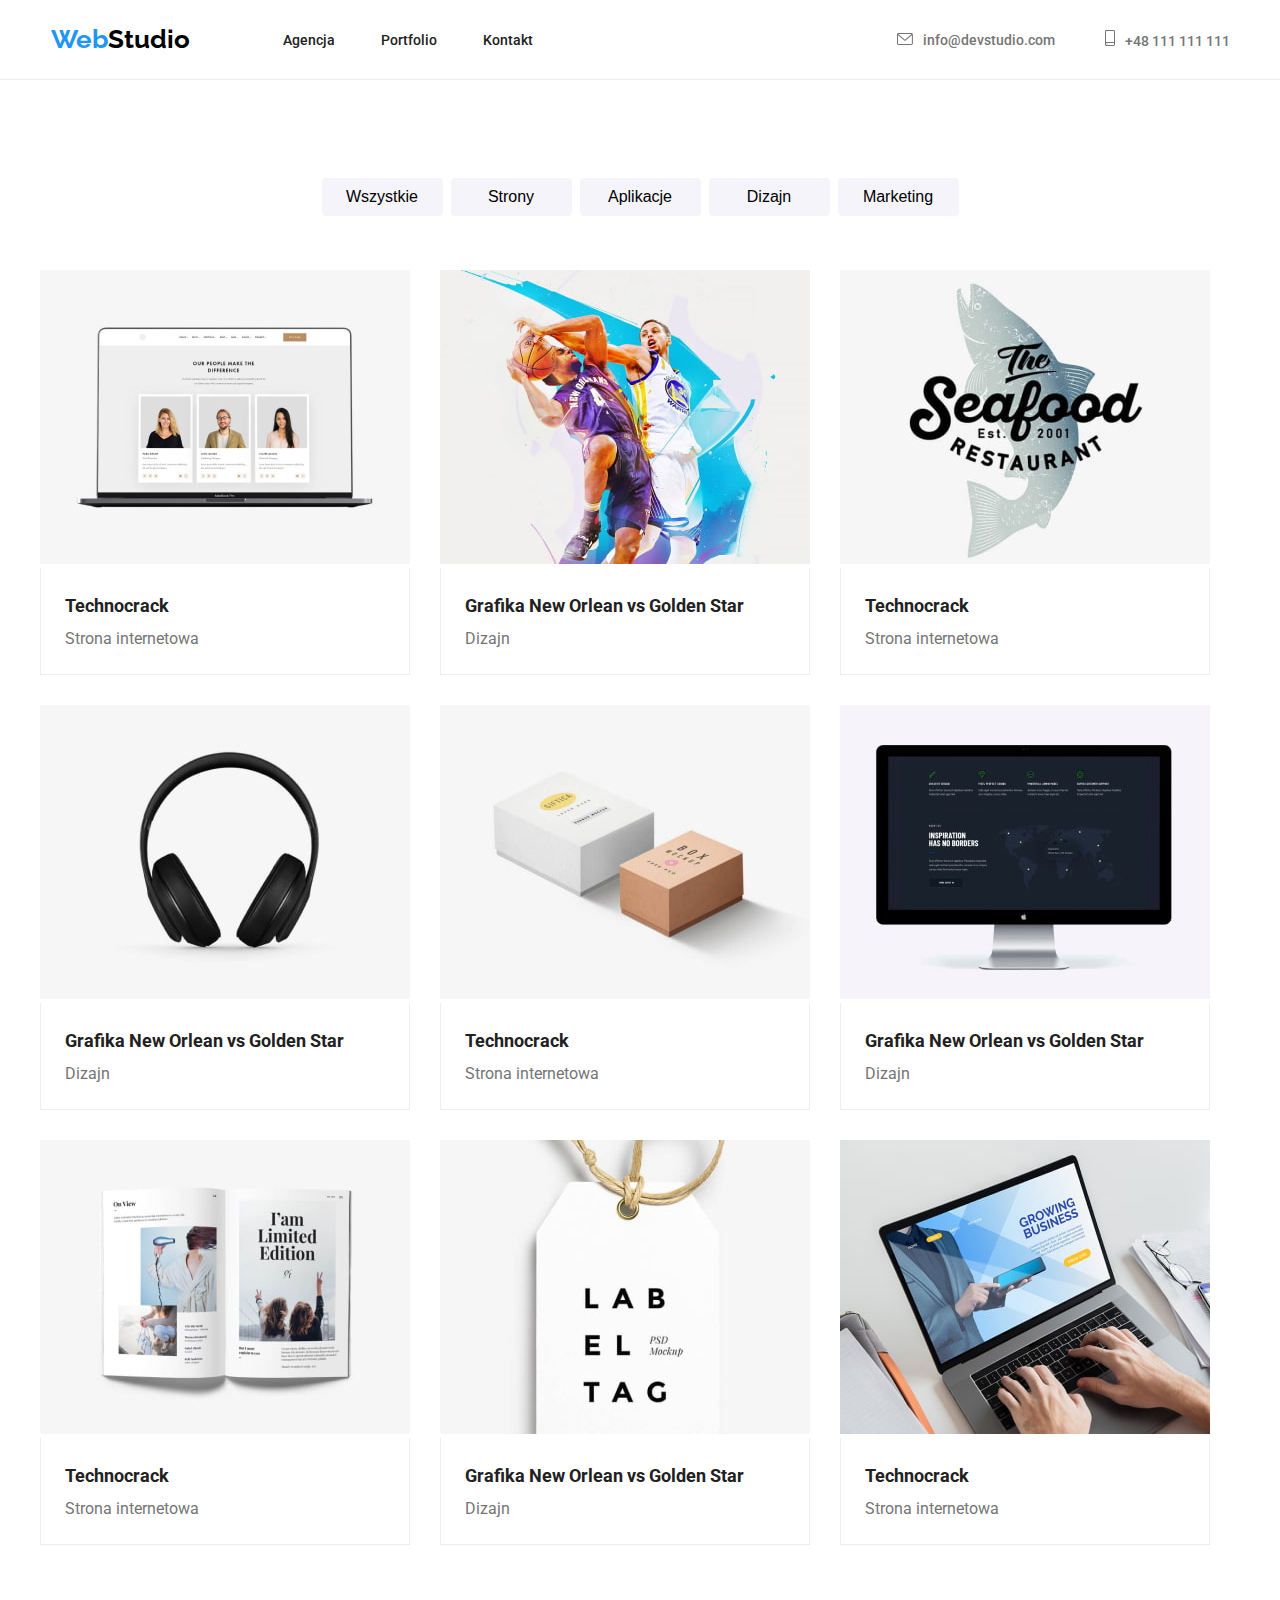
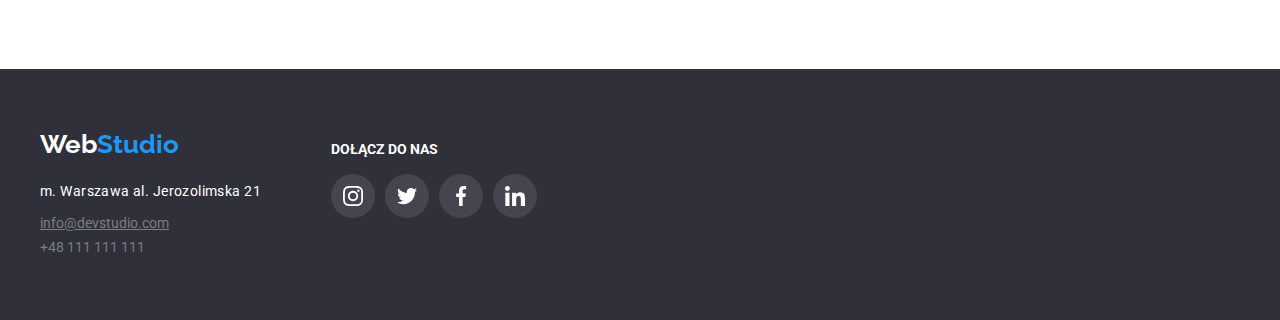
<file: portfolio.html>
<!doctype html>
<html lang="en">

<head>
    <title>Portfolio</title>
    <meta name="description" content="portfolio">
    <meta charset="utf-8">
    <link rel="stylesheet" href="css/styles.css">
    <link rel="preconnect" href="https://fonts.googleapis.com">
    <link rel="preconnect" href="https://fonts.gstatic.com" crossorigin>
    <link rel="stylesheet" href="https://cdnjs.cloudflare.com/ajax/libs/modern-normalize/1.1.0/modern-normalize.min.css"
        integrity="sha512-wpPYUAdjBVSE4KJnH1VR1HeZfpl1ub8YT/NKx4PuQ5NmX2tKuGu6U/JRp5y+Y8XG2tV+wKQpNHVUX03MfMFn9Q=="
        crossorigin="anonymous" referrerpolicy="no-referrer">

    <link
        href="https://fonts.googleapis.com/css2?family=Raleway:wght@700&family=Roboto:wght@400;500;700;900&display=swap"
        rel="stylesheet">
</head>

<body>
<header class="header">
    <div class="logo-header">
        <a class="link-black" href="./index.html"><span class="blue-font">Web</span>Studio</a>
    </div>
    <nav>
        <ul class="site-nav">
            <li><a class="agency" href="./index.html" target="_blank">Agencja</a></li>
            <li><a class="portfolio" href="./portfolio.html" target="_blank">Portfolio</a></li>
            <li><a class="contact" href="./Kontakt" target="_blank">Kontakt</a>
        </ul>
    </nav>
    <ul class="connect">
        <li>
            <a class="mailto" href="/mailto:info@devstudio.com">
                <svg class="icon envelope" width="16" height="12">
                    <use href="./images/icons.svg#icon-envelope">
                    </use>
                </svg>info@devstudio.com</a>
        </li>
        <li>
            <a class="number" href="/tel:48111111111">
                <svg class="icon smartphone" width="10" height="16">
                    <use href="./images/icons.svg#icon-smartphone">
                    </use>
                </svg>+48 111 111 111</a>
        </li>
    </ul>
</header>

    <main>
        <section class="section">
            <div class="container">
                <ul class="button-rectangle">
                    <li><button class="rectangle" type="button">Wszystkie</button></li>
                    <li><button class="rectangle" type="button">Strony</button></li>
                    <li><button class="rectangle" type="button">Aplikacje</button></li>
                    <li><button class="rectangle" type="button">Dizajn</button></li>
                    <li><button class="rectangle" type="button">Marketing</button></li>
                </ul>

                <div class="gallery-figure">
                    <div class="figure">
                        <figure>
                            <img alt="Technocrack Strona internetowa" src="images/technocrack.jpg" width="370"
                                height="294">
                            <figcaption>
                                <ul class="border-text">
                                    <li class="project-title">Technocrack</li>
                                    <li class="description">Strona internetowa</li>
                                </ul>
                            </figcaption>
                        </figure>
                    </div>
                    <div class="figure">
                        <figure>
                            <img alt="Grafika New Orlean vs Golden Star" src="images/dizajn.jpg" width="370"
                                height="294">
                            <figcaption>
                                <ul class="border-text">
                                    <li class="project-title">Grafika New Orlean vs Golden Star</li>
                                    <li class="description">Dizajn</li>
                                </ul>
                            </figcaption>
                        </figure>
                    </div>
                    <div class="figure">
                        <figure>
                            <img alt="Restauracja Seafood" src="images/seafoodrestaurant.jpg" width="370"
                                height="294">
                            <figcaption>
                                <ul class="border-text">
                                    <li class="project-title">Technocrack</li>
                                    <li class="description">Strona internetowa</li>
                                </ul>
                            </figcaption>
                        </figure>
                    </div>
                    <div class="figure">
                        <figure>
                            <img alt="project prime" src="images/projectprime.jpg" width="370" height="294">
                            <figcaption>
                                <ul class="border-text">
                                    <li class="project-title">Grafika New Orlean vs Golden Star</li>
                                    <li class="description">Dizajn</li>
                                </ul>
                            </figcaption>
                        </figure>
                    </div>
                    <div class="figure">
                        <figure>
                            <img alt="project box" src="images/projectbox.jpg" width="370" height="294">
                            <figcaption>
                                <ul class="border-text">
                                    <li class="project-title">Technocrack</li>
                                    <li class="description">Strona internetowa</li>
                                </ul>
                            </figcaption>
                        </figure>
                    </div>
                    <div class="figure">
                        <figure>
                            <img alt="inspiration" src="images/inspiration.jpg" width="370" height="294">
                            <figcaption>
                                <ul class="border-text">
                                    <li class="project-title">Grafika New Orlean vs Golden Star</li>
                                    <li class="description">Dizajn</li>
                                </ul>
                            </figcaption>
                        </figure>
                    </div>
                    <div class="figure">
                        <figure>
                            <img alt="magazin limited" src="images/magazinlimited.jpg" width="370" height="294">
                            <figcaption>
                                <ul class="border-text">
                                    <li class="project-title">Technocrack</li>
                                    <li class="description">Strona internetowa</li>
                                </ul>
                            </figcaption>
                        </figure>
                    </div>
                    <div class="figure">
                        <figure>
                            <img alt="project lab" src="images/projectlab.jpg" width="370" height="294">
                            <figcaption>
                                <ul class="border-text">
                                    <li class="project-title">Grafika New Orlean vs Golden Star</li>
                                    <li class="description">Dizajn</li>
                                </ul>
                            </figcaption>
                        </figure>
                    </div>
                    <div class="figure">
                        <figure>
                            <img alt="growing bisness" src="images/growingbisness.jpg" width="370" height="294">
                            <figcaption>
                                <ul class="border-text">
                                    <li class="project-title">Technocrack</li>
                                    <li class="description">Strona internetowa</li>
                                </ul>
                            </figcaption>
                        </figure>
                    </div>
                </div>
            </div>
        </section>
    </main>

<footer class="footer">
    <div class="container">
        <div class="footer-box">
            <div class="footer-column">
                <div class="footer-logo">
                    <a class="link-white" href="./index.html">Web<span class="blue-font">Studio</span></a>
                </div>
                <address class="address">m. Warszawa al. Jerozolimska 21</address>
                <ul class="footer-link">
                    <li><a class="mail-portfolio" href="/mailto:info@devstudio.com">info@devstudio.com</a></li>
                    <li><a class="tel" href="/tel:48111111111">+48 111 111 111</a></li>
                </ul>
            </div>
            <div class="footer-column">

                <div class="join-us">DOŁĄCZ DO NAS</div>
                <ul class="footer-media">
                    <li class="social-media instagram2">
                        <a class="icon-footer media" href="#">
                            <svg width="20" height="20">
                                <use href="images/icons.svg#icon-instagram-2"></use>
                            </svg>
                        </a>
                    </li>
                    <li class="social-media twitter1">
                        <a class="icon-footer media" href="#">
                            <svg width="20" height="20">
                                <use href="images/icons.svg#icon-twitter-1"></use>
                            </svg>
                        </a>
                    </li>
                    <li class="social-media facebook1">
                        <a class="icon-footer media" href="#">
                            <svg width="20" height="20">
                                <use href="images/icons.svg#icon-facebook-1"></use>
                            </svg>
                        </a>
                    </li>
                    <li class="social-media linkedin1">
                        <a class="icon-footer media" href="#">
                            <svg width="20" height="20">
                                <use href="images/icons.svg#icon-linkedin-1"></use>
                            </svg>
                        </a>
                    </li>
                    </li>
                </ul>
            </div>
        </div>
    </div>
</footer>

</body>

</html>
</file>
<file: css/styles.css>
body {
    font-family: 'Roboto', 'Raleway', sans-serif;
    color: #757575;
}

* {
    margin: 0;
    padding: 0;
}

ul {
    list-style: none;
    align-items: center;
    justify-content: center;
}

.card h5 {
    margin-bottom: 10px;
}

h5 {
    margin-right: 30px;
}

h6 {
    margin-right: 30px;
}

h2 {
    margin-bottom: 50px;
}

.container {
    width: 1200px;
    margin: auto;
}

.section {
    padding: 94px 0px;
}

/*---------------header----------------*/
.header {
    display: flex;
    justify-content: center;
    align-items: center;
    border-bottom: 1px solid #ececec;
}

.logo-header {
    font-size: 26px;
    font-weight: 700;
    font-family: 'Raleway', sans-serif;
    line-height: 1.17;
    margin-right: 93px;
    padding-bottom: 25px;
    padding-top: 24px;

}



.blue-font {
    color: #2196f3;
}

.link-black:hover {
    color: #2196F3;
}

.link-black {
    color: #000000;
    text-decoration: none;
}

.link-white:hover {
    color: #2196F3;
}

.link-white {
    color: #ffff;
    text-decoration: none;
}

.site-nav {
    display: flex;
    font-size: 14px;
    font-weight: 500;
    line-height: 1.17;

}

.agency {
    color: #212121;
    text-decoration: none;
    margin-right: 46px;
}

.agency:hover {
    color: #2196F3;
}

.portfolio {
    color: #212121;
    text-decoration: none;
    margin-right: 46px;
}

.portfolio:hover {
    color: #2196F3;
}

.contact {
    color: #212121;
    text-decoration: none;
    margin-right: 364px;
}

.contact:hover {
    color: #2196F3;
}

.project-title {
    font-size: 18px;
    font-weight: 700;
    line-height: 2.00;
    color: #212121;
}

.description {
    font-size: 16px;
    line-height: 1.87;
    color: #757575;
}

.connect {
    display: flex;
    justify-content: space-between;
    font-size: 14px;
    font-weight: 500;
    line-height: 1.17;
    color: #212121;
}

.mailto {
    color: #757575;
    text-decoration: none;
    margin-right: 50px;
}

.mailto:hover {
    color: #2196F3;
}

.number {
    color: #757575;
    text-decoration: none;

}

.number:hover {
    color: #2196F3;
}

.envelope {
    margin-right: 10px;
    fill: #757575
}

.smartphone {
    margin-right: 10px;
    fill: #757575;
}

.icon:hover {
    fill: #2196F3;
}

/*------------------Main-------------------*/
.border-heading {
    display: flex;
    flex-direction: column;
    justify-content: center;
    background-color: #2F303A;
    background-image: linear-gradient(rgba(47, 48, 58, 0.4), rgba(47, 48, 58, 0.4)), url("../images/team.jpg");
    background-position: center;
    background-repeat: no-repeat;
    background-size: cover;
    margin: auto;
    max-width: 1600px;
    height: 600px;
}

.main-title {
    font-size: 44px;
    font-weight: 900;
    line-height: 1.5;
    text-align: center;
    margin-top: 200px;
    color: #ffff
}


.bg {

    background-color: #2196F3;
    color: #FFFFFF;
    border: none;
    cursor: pointer;
    margin-top: 30px;
    margin-right: auto;
    margin-bottom: 200px;
    margin-left: auto;
    height: 50px;
    width: 200px;
    border-radius: 4px;
    font-size: 16px;
    font-weight: 700;
    line-height: 1.87;
    box-shadow: 0px 4px 4px rgba(0, 0, 0, 0.15);

}

.our-strengths {
    display: flex;
    justify-content: space-between;
    align-items: center;
    gap: 30px;
}

.section-strengths{
    padding-top: 92px;
    padding-bottom: 0px;
}
.icon-strengths {
    cursor: pointer;
    display: flex;
    align-content: center;
    border-radius: 4px;
    width: 270px;
    height: 120px;
    background-color: #F5F4FA;
    margin-bottom: 30px;
}
.strengths {
    margin: auto;
}
.text-title {
    text-transform: uppercase;
    font-size: 14px;
    font-weight: 700;
    line-height: 1.17;
    color: #212121;
    margin-bottom: 10px;
}

.article-text {
    font-size: 14px;
    font-weight: 400;
    line-height: 1.71;
    color: #757575;
    letter-spacing: 0.03em;
}

.social-media {
    display: flex;
    justify-content: center;
    margin-top: 16px;
    margin-bottom: 30px;

}

.product {

    display: flex;
    justify-content: space-around;

}

.team-background {

    background-color: #F5F4FA;
}

.team-gallery {
    display: flex;
    justify-items: center;

}

.button-rectangle {
    display: flex;
    margin-bottom: 50px;

}

.rectangle {
    background-color: #F5F4FA;
    border: none;
    cursor: pointer;
    height: 38px;
    width: 121px;
    border-radius: 4px;
    font-size: 16px;
    font-weight: 500;
    line-height: 1.62;
    margin: 4px;
}

.rectangle:hover {
    background-color: #2196F3;
    font-size: 16px;
    font-weight: 700;
    color: #ffff;
    box-shadow: 0px 2px 2px 0px #0000001f, 0px 1px 2px 0px #00000014, 0px 3px 1px 0px #0000001a;
}

.gallery-figure {
    display: flex;
    justify-content: center;
    flex-wrap: wrap;
}

.figure {
    cursor: pointer;
    margin-right: 30px;
    margin-bottom: 30px;
}

.figure:hover {
    box-shadow: 0px 1px 1px, 0px 4px 4px, 1px 4px 6px;
}

.border-text {
    border-top: none;
    border-left: 1px solid #EEEEEE;
    border-bottom: 1px solid #EEEEEE;
    border-right: 1px solid #EEEEEE;
    padding-left: 24px;
    padding-bottom: 20px;
    padding-top: 20px;
}

.work {
    font-size: 36px;
    font-weight: 700;
    line-height: 1.17;
    text-align: center;
    color: #212121;
}

.team {
    font-size: 36px;
    font-weight: 700;
    line-height: 1.17;
    text-align: center;
    color: #212121;
}

.name-john {
    text-align: center;
    margin-bottom: 10px;
    margin-top: 30px;
    font-size: 16px;
    font-weight: 500;
    line-height: 1.17;
    color: #212121;
}

.figure-johndoe {
    display: flex;
    width: 270px;
    height: 428px;
    padding: 0px;
    margin-right: 30px;
    box-shadow: 0px 1px 3px, 0px 1px 1px, 0px 2px 1px;
    border-radius: 0px 0px 4px 4px;
    background-color: #FFFFFF;
}

.professional-position {
    text-align: center;
    margin-top: 10px;
    padding: 0px;
    font-size: 16px;
    line-height: 1.17;
    color: #757575;
}

.team-media {
    display: flex;
    margin-bottom: 16px;
}

.icon-team {
    fill: #AFB1B8;
    ;
    margin-right: 10px;
    padding: 12px;
    text-decoration: none;
    display: flex;
    align-items: center;
    background-color: rgba(255, 255, 255, 0.1);
    border-radius: 50px;
}

.icon-team:hover {
    fill: #FFFFFF;
    background: #2196f3;
}

.our-customers {
    font-size: 36px;
    font-weight: 700;
    line-height: 1.17;
    text-align: center;
    color: #212121;
}

.customers {
    display: flex;
    justify-content: space-between;
    align-items: center;
    gap: 30px;

}

.customers-logo {
    cursor: pointer;
    display: flex;
    fill: #afb1b8;
    padding: 16px 32px;
    border: 1px solid #afb1b8;
    border-radius: 4px;
}

.customers-logo:hover {
    fill: #2196F3;
    border-color: #2196f3;
}

/*-------------footer--------------------*/
.footer {
    display: flex;
    justify-content: left;
    background-color: #2F303A;
    padding-top: 60px;
    padding-bottom: 60px;
    left: 0px;
    top: 2097px;
    border-radius: 0px;
}

.footer-box {
    display: flex;
}

.footer-column {
    margin-right: 70px;
}

.footer-logo {
    font-size: 26px;
    font-weight: 700;
    font-family: 'Raleway', sans-serif;
    line-height: 1.17;
    margin-bottom: 20px;
}

.address {
    font-style: normal;
    font-size: 14px;
    line-height: 1.71;
    letter-spacing: 0.03em;
    color: #FFFFFF;
    margin-bottom: 9px;
}

.tel {
    font-style: normal;
    font-size: 14px;
    line-height: 1.71;
    color: #FFFFFF60;
    text-decoration: none;
}

.tel:hover {
    color: #2196F3;
}

.mail {
    font-style: normal;
    font-size: 14px;
    line-height: 1.71;
    color: #FFFFFF60;
    text-decoration: none;
}

.mail:hover {
    color: #2196F3;
}

.mail-portfolio {
    font-style: normal;
    font-size: 14px;
    line-height: 1.71;
    text-decoration: underline;
    color: #FFFFFF60;
}

.mail-portfolio:hover {
    color: #2196F3;
}

.join-us {
    font-size: 14px;
    font-weight: 700;
    line-height: 1.17;
    margin-top: 12px;
    color: #FFFFFF;
}

.footer-media {
    display: flex;
}

.icon-footer {
    fill: #FFFFFF;
    margin-right: 10px;
    padding: 12px;
    text-decoration: none;
    display: flex;
    align-items: center;
    background-color: rgba(255, 255, 255, 0.1);
    border-radius: 50px;
}

.icon-footer:hover {
    fill: #FFFFFF;
    background: #2196f3;
}
</file>
